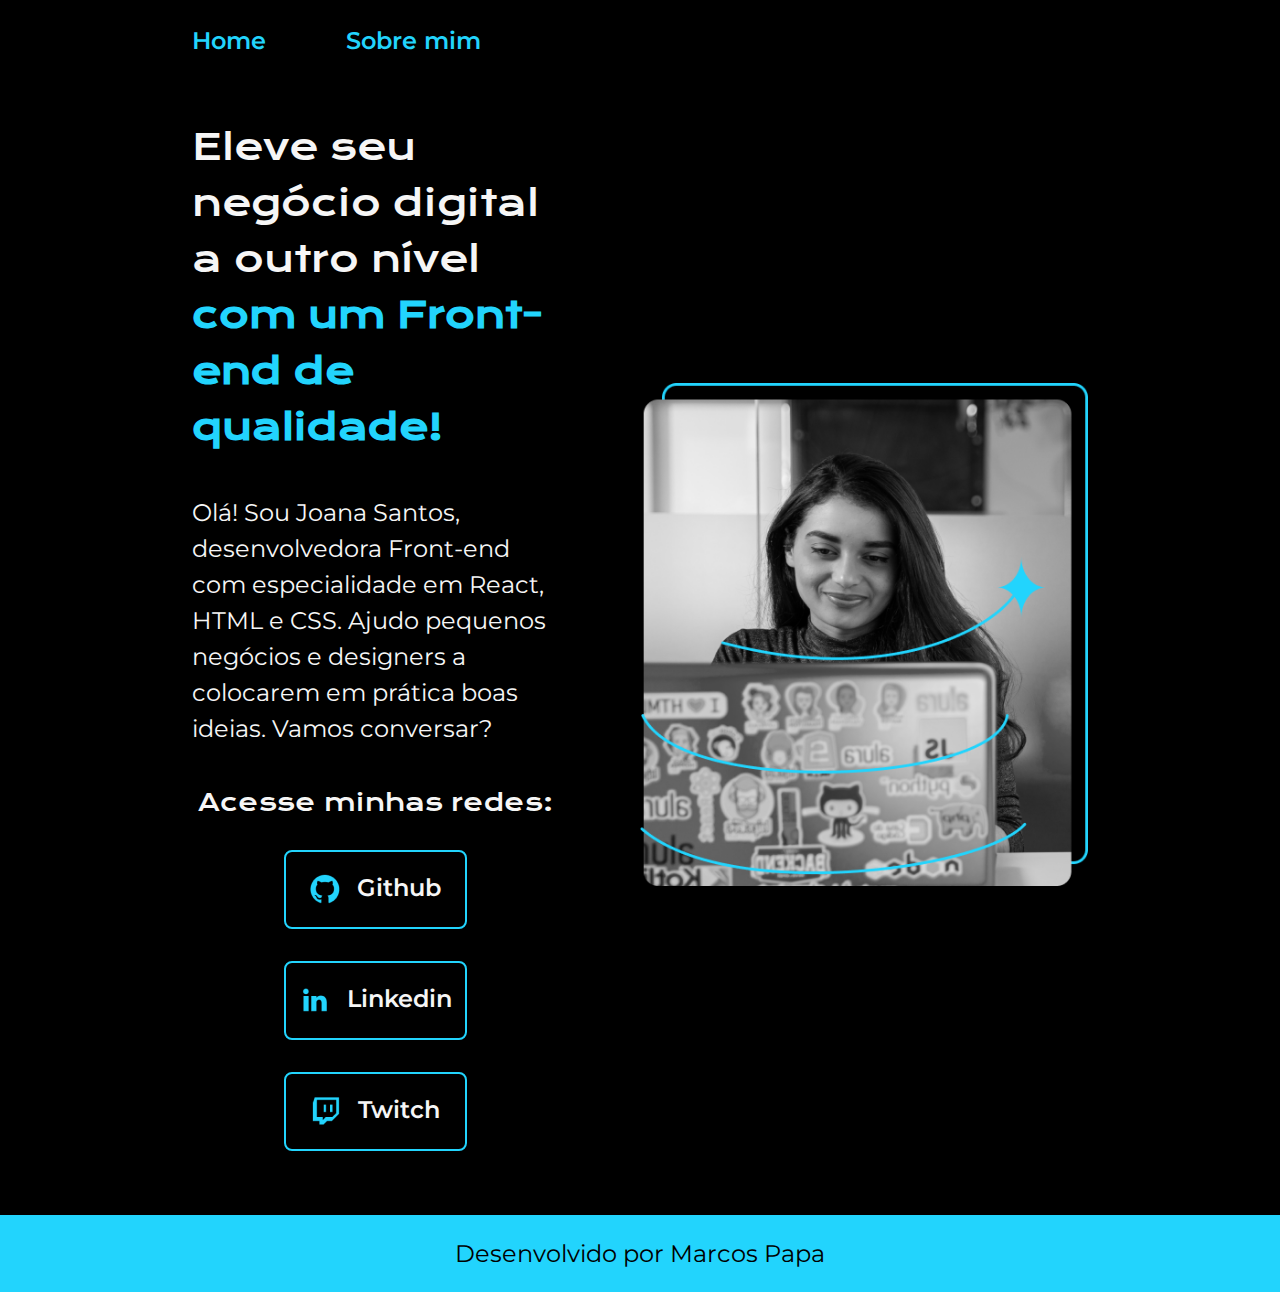
<file: index.html>
<!DOCTYPE html>
<html lang="pt-br">
<head>
    <meta charset="UTF-8">
    <meta name="viewport" content="width=device-width, initial-scale=1.0">
    <link rel="stylesheet" href="./styles/style.css">
    <title>Portfolio</title>
</head>
<body>
    <header class="cabecalho">
        <nav class="cabecalho__menu">
            <a href="index.html" class="cabecalho__menu__link">Home</a>
            <a href="about.html" class="cabecalho__menu__link">Sobre mim</a>
        </nav>
    </header>
    <main class="apresentacao">
        <section class="apresentacao__conteudo">
            <h1 class="apresentacao__conteudo__titulo">Eleve seu negócio digital a outro nível <strong class="titulo-destaque "> com um Front-end de qualidade!</strong></h1>
            <p class="apresentacao__conteudo__texto">
                Olá! Sou Joana Santos, desenvolvedora Front-end com especialidade em React, HTML e CSS. Ajudo pequenos negócios e designers a colocarem em prática boas ideias. Vamos conversar?
            </p>
            <div class="apresentacao__links">
                <h2 class="apresentacao__links__subtitulo">Acesse minhas redes:</h2>
                <a href="#" class="apresentacao__links__navegacao">
                    <img src="./assets/Logo Github.png" alt="Logo Github">
                    Github
                </a>
                <a href="#" class="apresentacao__links__navegacao">
                    <img src="./assets/Logo linkedin.png" alt="Logo Github">
                    Linkedin
                </a>
                <a href="#" class="apresentacao__links__navegacao">
                    <img src="./assets/Logo Twitch.png" alt="Logo Github">
                    Twitch
                </a>
            </div>
        </section>
        <img class="apresentacao__imagem" src="./assets/Imagem.png" alt="Foto da Joana Santos programando." class="apresentacao__imagem">
    </main>
    <footer class="rodape">Desenvolvido por Marcos Papa</footer>
</body>
</html>
</file>
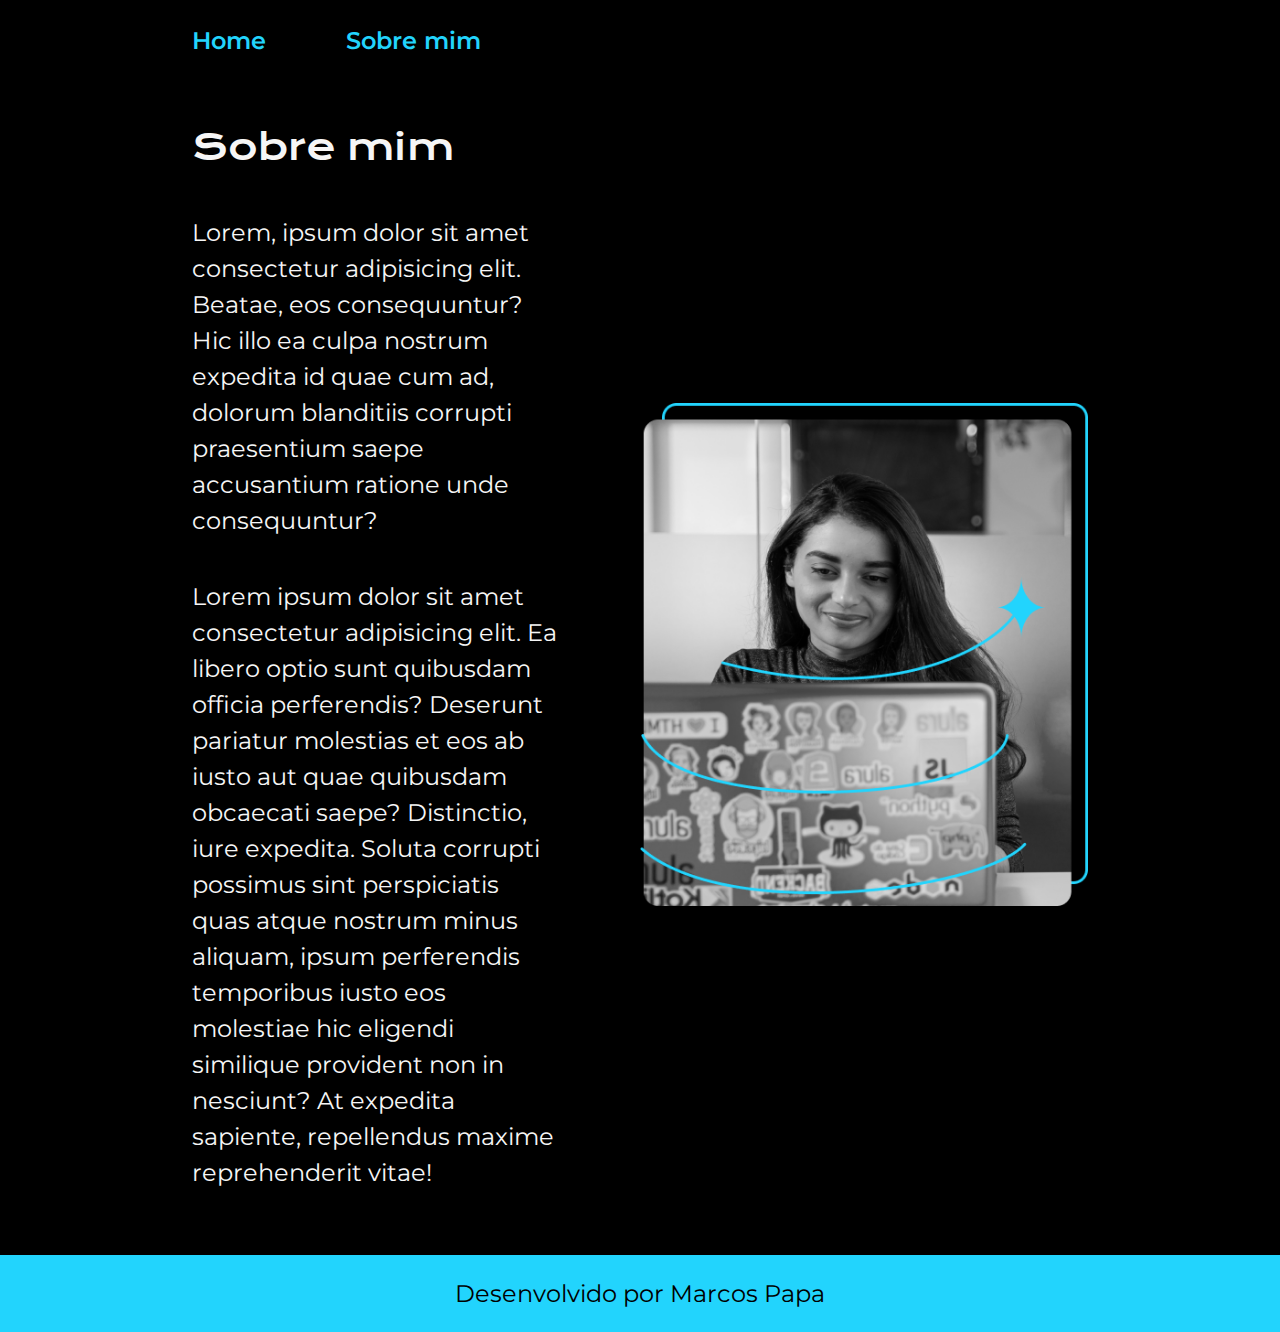
<file: about.html>
<!DOCTYPE html>
<html lang="pt-br">
<head>
    <meta charset="UTF-8">
    <meta name="viewport" content="width=device-width, initial-scale=1.0">
    <link rel="stylesheet" href="./styles/style.css">
    <title>Sobre Mim</title>
</head>
<body>
    <header class="cabecalho">
        <nav class="cabecalho__menu">
            <a href="index.html" class="cabecalho__menu__link">Home</a>
            <a href="about.html" class="cabecalho__menu__link">Sobre mim</a>
        </nav>
    </header>

    <main class="apresentacao">
        <section class="apresentacao__conteudo">
            <h1 class="apresentacao__conteudo__titulo">Sobre mim</h1>
            <p class="apresentacao__conteudo__texto">
                Lorem, ipsum dolor sit amet consectetur adipisicing elit. Beatae, eos consequuntur? Hic illo ea culpa nostrum expedita id quae cum ad, dolorum blanditiis corrupti praesentium saepe accusantium ratione unde consequuntur?
            </p>
            <p class="apresentacao__conteudo__texto">
                Lorem ipsum dolor sit amet consectetur adipisicing elit. Ea libero optio sunt quibusdam officia perferendis? Deserunt pariatur molestias et eos ab iusto aut quae quibusdam obcaecati saepe? Distinctio, iure expedita.
                Soluta corrupti possimus sint perspiciatis quas atque nostrum minus aliquam, ipsum perferendis temporibus iusto eos molestiae hic eligendi similique provident non in nesciunt? At expedita sapiente, repellendus maxime reprehenderit vitae!
            </p>
        </section>
        <img class="apresentacao__imagem" src="./assets/Imagem.png" alt="Foto da Joana Santos programando." class="apresentacao__imagem">
    </main>

    <footer class="rodape">Desenvolvido por Marcos Papa</footer>
</body>
</html>
</file>
<file: styles/style.css>
@import url('https://fonts.googleapis.com/css2?family=Krona+One&family=Montserrat:ital,wght@0,100..900;1,100..900&display=swap');

:root{
    --cor-primaria : #000;
    --cor-secundaria : #f6f6f6;
    --cor-terciaria : #22d4fd; 
    --cor-hover : #272727;

    --fonte-primaria : "Krona One", sans-serif;
    --fonte-secundaria : "Montserrat", sans-serif;
}

* {
    margin: 0;
    padding: 0;
    box-sizing: border-box;
    text-decoration: none;
}

body {
    background-color: var(--cor-primaria);
    color: var(--cor-secundaria);
}

.cabecalho {
    padding: 2% 0 0 15%;
}

.cabecalho__menu {
    display: flex;
    gap: 80px;
}

.cabecalho__menu__link {
    font-family: var(--fonte-secundaria);
    font-size: 1.5rem;
    font-weight: 600;
    color: var(--cor-terciaria);
}


.apresentacao {
    display: flex;
    align-items: center;
    justify-content: space-between;
    padding: 5% 15%;
    gap: 82px;
}

.apresentacao__conteudo {
    width: 50%;
    display: flex;
    flex-direction: column;
    gap: 40px;
}

.apresentacao__conteudo__titulo {
    font-size: 2.25rem;
    line-height: 3.5rem;
    font-family: var(--fonte-primaria);
    font-weight: 400;
    font-style: normal;
}


.titulo-destaque {
    color: var(--cor-terciaria);
}

.apresentacao__conteudo__texto {
    font-size: 1.5rem;
    line-height: 2.25rem;
    font-family: var(--fonte-secundaria);
    font-optical-sizing: auto;
}

.apresentacao__links {
    display: flex;
    flex-direction: column;
    justify-content: space-between;
    align-items: center;
    gap: 32px;
}

.apresentacao__links__subtitulo{
    font-family: var(--fonte-primaria);
    font-weight: 400;
    font-size: 1.5rem;
}

.apresentacao__links__navegacao {
    display: flex;
    justify-content: center;
    gap: 16px;
    width: 50%;
    border: 2px solid var(--cor-terciaria);
    border-radius: 8px;
    text-align: center;
    font-size: 1.5rem;
    font-weight: 600;
    padding: 21.5px 0;
    color: var(--cor-secundaria);
    font-family: var(--fonte-secundaria);
}

.apresentacao__links__link:hover{
    background-color:var(--cor-hover);
}

.apresentacao__imagem {
    width: 50%;
}

.rodape{
    padding: 24px;
    color: var(--cor-primaria);
    background-color: var(--cor-terciaria);
    text-align: center;
    font-family: var(--fonte-secundaria);
    font-size: 1.5rem;
    font-weight: 400;
}

@media (max-width:1200px) {
    .cabecalho {
        padding: 10%;
    }

    .cabecalho__menu {
        justify-content: center;
    }

    .apresentacao {
        flex-direction: column-reverse;
        padding: 5%;
    }

    .apresentacao__conteudo {
        width: auto;
    }
}
</file>
